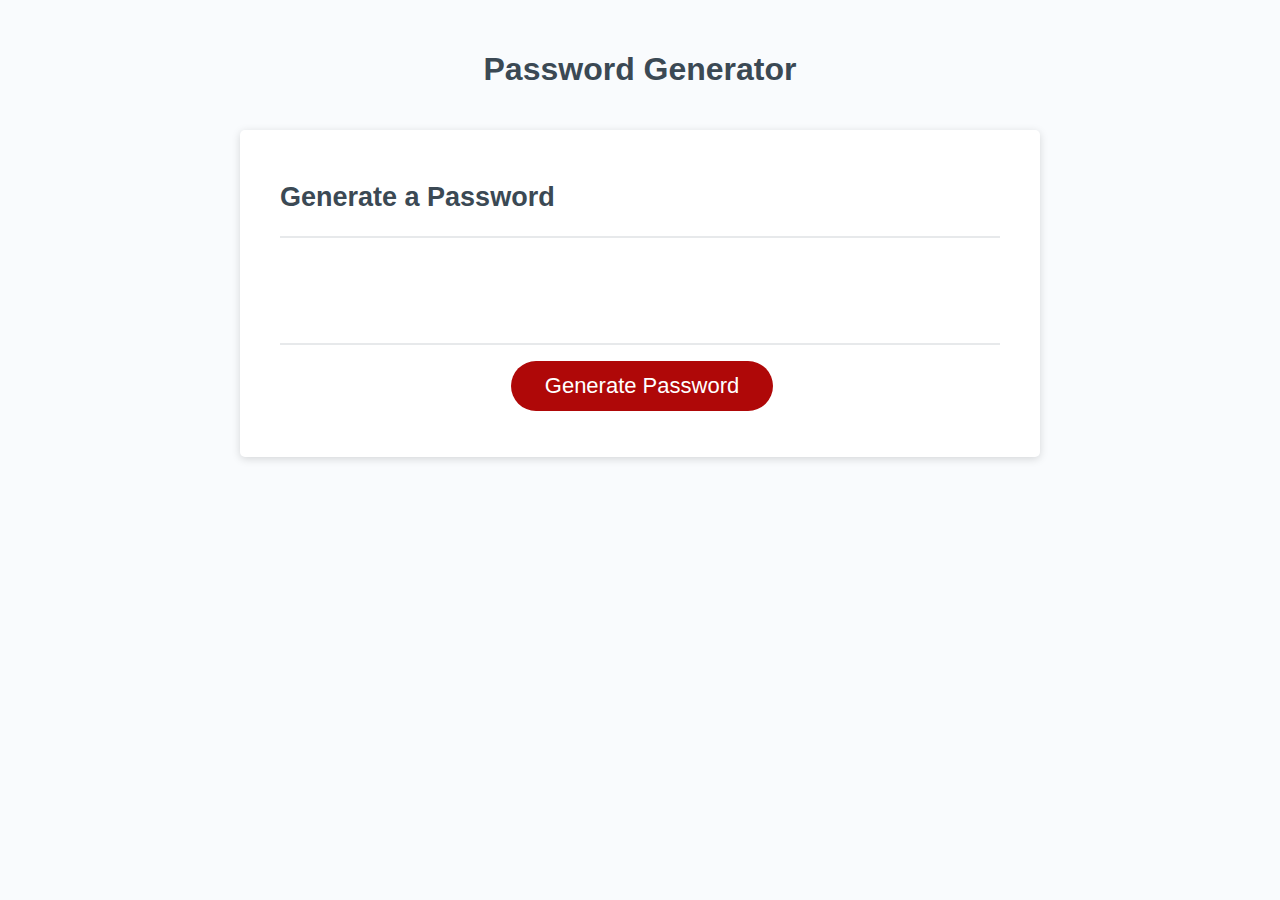
<file: index.html>
<!DOCTYPE html>
<html lang="en">
  <head>
    <meta charset="UTF-8" />
    <meta name="viewport" content="width=device-width, initial-scale=1.0" />
    <meta http-equiv="X-UA-Compatible" content="ie=edge" />
    <title>Password Generator</title>
    <link rel="stylesheet" href="style.css" />
  </head>

  <body>
    <div class="wrapper">
      <header>
        <h1>Password Generator</h1>
      </header>
      <div class="card">
        <div class="card-header">
          <h2>Generate a Password</h2>
        </div>

        <div class="card-body">
          <div class="option">
            <div id="result"></div>
          </div>
        </div>
        <!--area to configure password starts-->

       
        <!--area to configure password ends-->

        <!-- Generate Password button-->
        <div class="card-footer">
          <button id="generate" onclick="generate()" class="btn">
            Generate Password
          </button>
        </div>
      </div>
    </div>
    <script src="script.js"></script>
  </body>
</html>
</file>
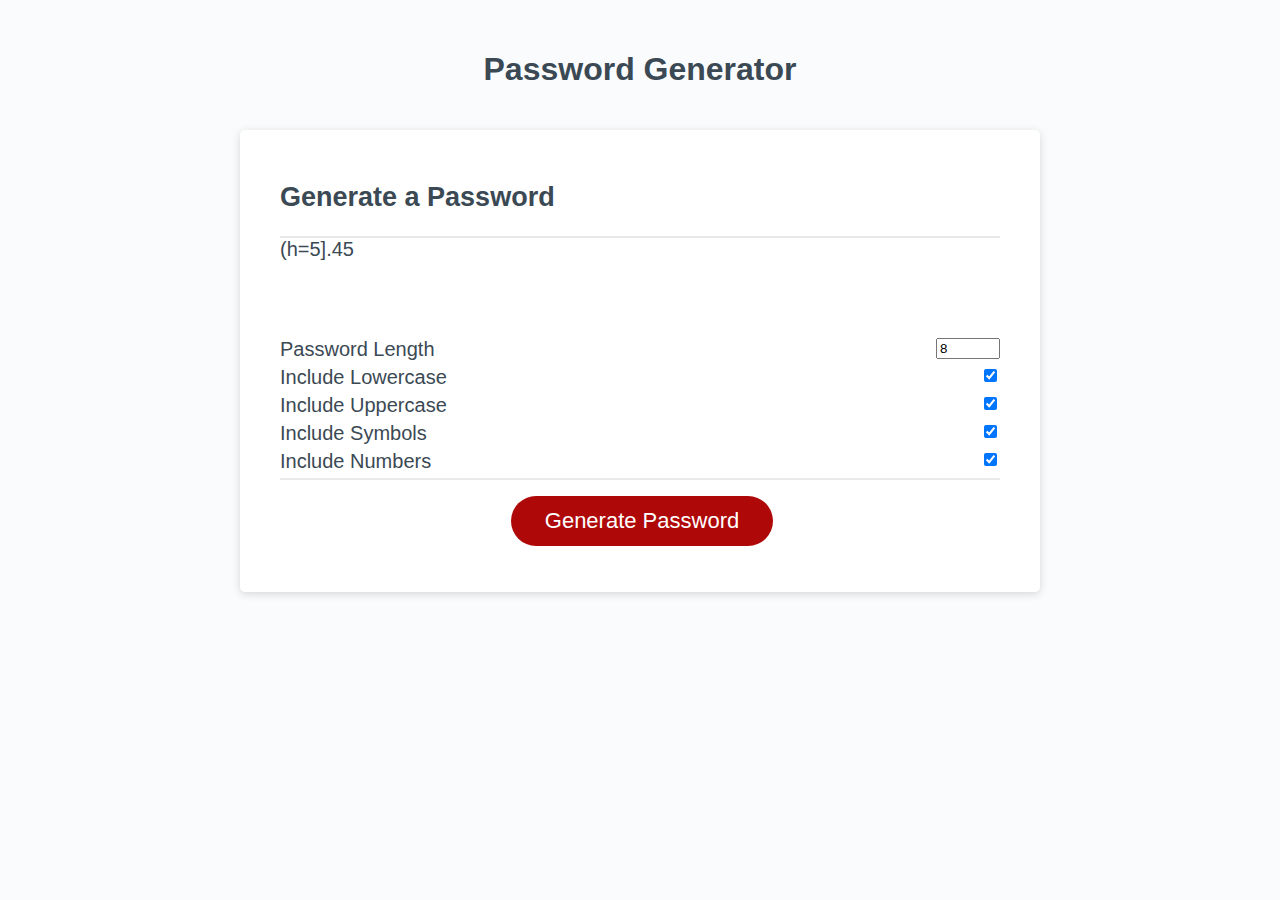
<file: Develop/index.html>
<!DOCTYPE html>
<html lang="en">
  <head>
    <meta charset="UTF-8" />
    <meta name="viewport" content="width=device-width, initial-scale=1.0" />
    <meta http-equiv="X-UA-Compatible" content="ie=edge" />
    <title>Password Generator</title>
    <link rel="stylesheet" href="style.css" />
  </head>

  <body>
    <div class="wrapper">
      <header>
        <h1>Password Generator</h1>
      </header>
      <div class="card">
        <div class="card-header">
          <h2>Generate a Password</h2>
        </div>

        <div class="card-body">
          <div class="option">
            <div id="result"></div>
          </div>
        </div>
        <!--area to configure password starts-->

        <div class="option">
          <label>Password Length</label>
          <input type="number" id="length" min="8" max="128" value="8" />
        </div>

        <div class="option">
          <label>Include Lowercase</label>
          <input type="checkbox" id="lowercase" checked />
        </div>

        <div class="option">
          <label>Include Uppercase</label>
          <input type="checkbox" id="uppercase" checked />
        </div>

        <div class="option">
          <label>Include Symbols</label>
          <input type="checkbox" id="symbols" checked />
        </div>

        <div class="option">
          <label>Include Numbers</label>
          <input type="checkbox" id="numbers" checked />
        </div>
        <!--area to configure password ends-->

        <!-- Generate Password button-->
        <div class="card-footer">
          <button id="generate" onclick="generate()" class="btn">
            Generate Password
          </button>
        </div>
      </div>
    </div>
    <script src="script.js"></script>
  </body>
</html>
</file>
<file: style.css>
*,
*::before,
*::after {
  box-sizing: border-box;
}

html,
body,
.wrapper {
  height: 100%;
  margin: 0;
  padding: 0;
}

body {
  font-family: sans-serif;
  background-color: #f9fbfd;
}

.wrapper {
  padding-top: 30px;
  padding-left: 20px;
  padding-right: 20px;
}

header {
  text-align: center;
  padding: 20px;
  padding-top: 0px;
  color: hsl(206, 17%, 28%);
}

.card {
  background-color: hsl(0, 0%, 100%);
  border-radius: 5px;
  border-width: 1px;
  box-shadow: rgba(0, 0, 0, 0.15) 0px 2px 8px 0px;
  color: hsl(206, 17%, 28%);
  font-size: 18px;
  margin: 0 auto;
  max-width: 800px;
  padding: 30px 40px;
}

.card-header::after {
  content: " ";
  display: block;
  width: 100%;
  background: #e7e9eb;
  height: 2px;
}

.card-body {
  min-height: 100px;
}

.card-footer {
  text-align: center;
}

.card-footer::before {
  content: " ";
  display: block;
  width: 100%;
  background: #e7e9eb;
  height: 2px;
}

.card-footer::after {
  content: " ";
  display: block;
  clear: both;
}

.result {
  background-color: #003333;
  text-align: left;
  font-size: 135%;
  letter-spacing: 1px;
  height: 26px;
  padding: 10px;
  inline-size: 150px;
  overflow-wrap: break-word;
}

.option {
  font-size: 20px;
  margin-bottom: 5px;
}

.option input {
  float: right;
}

.btn {
  border: none;
  background-color: hsl(360, 91%, 36%);
  border-radius: 25px;
  box-shadow: rgba(0, 0, 0, 0.1) 0px 1px 6px 0px rgba(0, 0, 0, 0.2) 0px 1px 1px
    0px;
  color: hsl(0, 0%, 100%);
  display: inline-block;
  font-size: 22px;
  line-height: 22px;
  margin: 16px 16px 16px 20px;
  padding: 14px 34px;
  text-align: center;
  cursor: pointer;
}

button[disabled] {
  cursor: default;
  background: #c0c7cf;
}

.float-right {
  float: right;
}

#password {
  -webkit-appearance: none;
  -moz-appearance: none;
  appearance: none;
  border: none;
  display: block;
  width: 100%;
  padding-top: 15px;
  padding-left: 15px;
  padding-right: 15px;
  padding-bottom: 85px;
  font-size: 1.2rem;
  text-align: center;
  margin-top: 10px;
  margin-bottom: 10px;
  border: 2px dashed #c0c7cf;
  border-radius: 6px;
  resize: none;
  overflow: hidden;
}

@media (max-width: 690px) {
  .btn {
    font-size: 1rem;
    margin: 16px 0px 0px 0px;
    padding: 10px 15px;
  }

  #password {
    font-size: 1rem;
  }
}

@media (max-width: 500px) {
  .btn {
    font-size: 0.8rem;
  }
}
</file>
<file: Develop/style.css>
*,
*::before,
*::after {
  box-sizing: border-box;
}

html,
body,
.wrapper {
  height: 100%;
  margin: 0;
  padding: 0;
}

body {
  font-family: sans-serif;
  background-color: #f9fbfd;
}

.wrapper {
  padding-top: 30px;
  padding-left: 20px;
  padding-right: 20px;
}

header {
  text-align: center;
  padding: 20px;
  padding-top: 0px;
  color: hsl(206, 17%, 28%);
}

.card {
  background-color: hsl(0, 0%, 100%);
  border-radius: 5px;
  border-width: 1px;
  box-shadow: rgba(0, 0, 0, 0.15) 0px 2px 8px 0px;
  color: hsl(206, 17%, 28%);
  font-size: 18px;
  margin: 0 auto;
  max-width: 800px;
  padding: 30px 40px;
}

.card-header::after {
  content: " ";
  display: block;
  width: 100%;
  background: #e7e9eb;
  height: 2px;
}

.card-body {
  min-height: 100px;
}

.card-footer {
  text-align: center;
}

.card-footer::before {
  content: " ";
  display: block;
  width: 100%;
  background: #e7e9eb;
  height: 2px;
}

.card-footer::after {
  content: " ";
  display: block;
  clear: both;
}

.result {
  background-color: #003333;
  text-align: left;
  font-size: 135%;
  letter-spacing: 1px;
  height: 26px;
  padding: 10px;
  inline-size: 150px;
  overflow-wrap: break-word;
}

.option {
  font-size: 20px;
  margin-bottom: 5px;
}

.option input {
  float: right;
}

.btn {
  border: none;
  background-color: hsl(360, 91%, 36%);
  border-radius: 25px;
  box-shadow: rgba(0, 0, 0, 0.1) 0px 1px 6px 0px rgba(0, 0, 0, 0.2) 0px 1px 1px
    0px;
  color: hsl(0, 0%, 100%);
  display: inline-block;
  font-size: 22px;
  line-height: 22px;
  margin: 16px 16px 16px 20px;
  padding: 14px 34px;
  text-align: center;
  cursor: pointer;
}

button[disabled] {
  cursor: default;
  background: #c0c7cf;
}

.float-right {
  float: right;
}

#password {
  -webkit-appearance: none;
  -moz-appearance: none;
  appearance: none;
  border: none;
  display: block;
  width: 100%;
  padding-top: 15px;
  padding-left: 15px;
  padding-right: 15px;
  padding-bottom: 85px;
  font-size: 1.2rem;
  text-align: center;
  margin-top: 10px;
  margin-bottom: 10px;
  border: 2px dashed #c0c7cf;
  border-radius: 6px;
  resize: none;
  overflow: hidden;
}

@media (max-width: 690px) {
  .btn {
    font-size: 1rem;
    margin: 16px 0px 0px 0px;
    padding: 10px 15px;
  }

  #password {
    font-size: 1rem;
  }
}

@media (max-width: 500px) {
  .btn {
    font-size: 0.8rem;
  }
}
</file>
